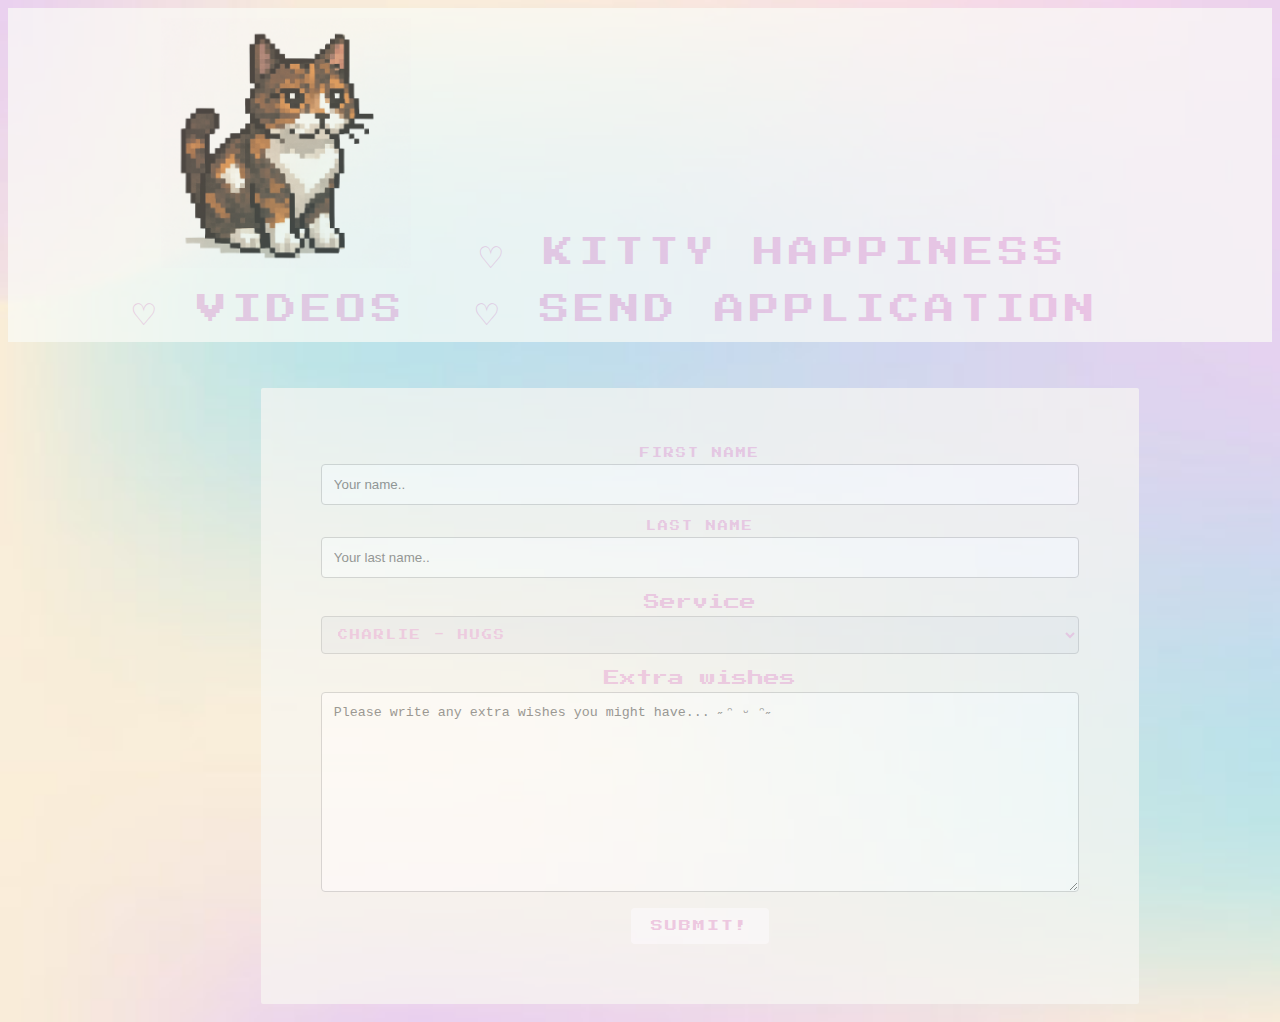
<file: application.html>
<!DOCTYPE html>
<html lang="en">
<head>
    <meta charset="UTF-8">
    <meta name="viewport" content="width=device-width, initial-scale=1.0">
    <title>Application</title>
    <link href="style.css" rel="stylesheet">
    <link rel="preconnect" href="https://fonts.googleapis.com">
    <link rel="preconnect" href="https://fonts.gstatic.com" crossorigin>
    <link href="https://fonts.googleapis.com/css2?family=Bitcount:wght@100..900&display=swap" rel="stylesheet">
    <link rel="preconnect" href="https://fonts.googleapis.com">
    <link rel="preconnect" href="https://fonts.gstatic.com" crossorigin>
    <link href="https://fonts.googleapis.com/css2?family=Bitcount:wght@100..900&family=Press+Start+2P&display=swap" rel="stylesheet">

</head>
<body>
    <ul class="navigation">
        <li><img src="public/calico_cat.png" height="250px"></li>
        
        <li><a href="index.html">♡ kitty happiness</a></li>
        
        <li><a href="video.html">♡ videos </a></li>

        <li><a href="application.html" target="_blank">♡ Send Application</a></li>
    </ul>
    <br>
    <br>
    <div class="center">
    <div class="container">
  <form action="action_page.php">
    <div class="label">
    <label for="fname">First Name</label>
    <input type="text" id="fname" name="firstname" placeholder="Your name..">

    <label for="lname">Last Name</label">
    <input type="text" id="lname" name="lastname" placeholder="Your last name..">
    </div>
    <label for="Service">Service</label>
    <select id="Service" name="Service" class="Service">
      <option value="Charlie">charlie - hugs</option>
      <option value="Milo">milo - claw massages</option>
      <option value="Seb">seb - kisses</option>
      <option value="Muishy">muishy - hugs</option>
    </select>

    <label for="Extra">Extra wishes</label>
    <textarea id="Extra" name="Extra" placeholder="Please write any extra wishes you might have... ˶ᵔ ᵕ ᵔ˶" style="height:200px"></textarea>

    <button type="submit" class="btn btn-primary"><a href="submit.html">Submit!</a></button>

  </form>
</div>
</div>
</body>
</html>
</file>
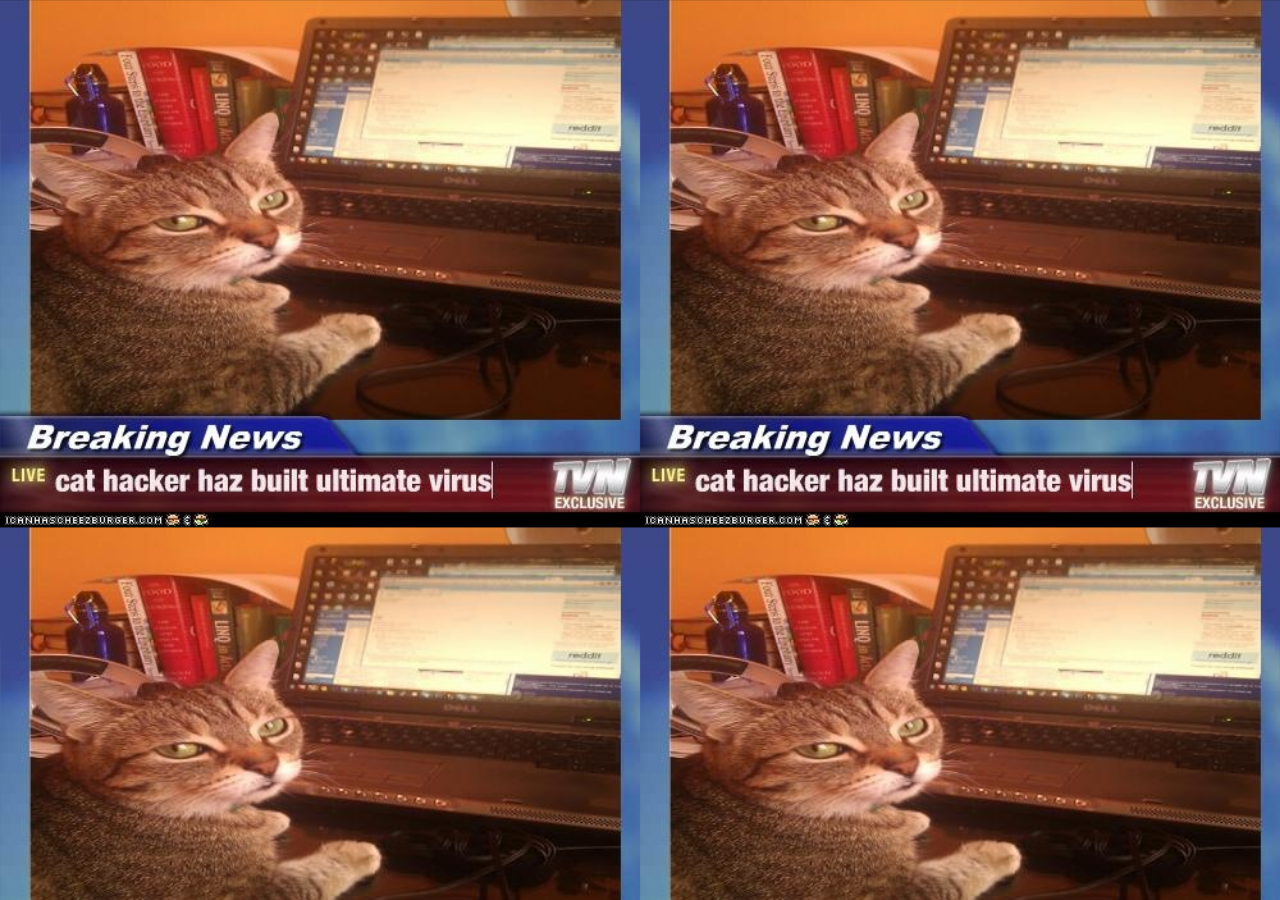
<file: submit.html>
<!DOCTYPE html>
<html lang="en">
<head>
    <meta charset="UTF-8">
    <meta name="viewport" content="width=device-width, initial-scale=1.0">
    <title>AAAAAGHHHHHH</title>

<style>
    body { 
   background-image: url("public/hacker_kitty.jpg") ;
    background-size: cover;
background-size: 50%;
}

</style>
</file>
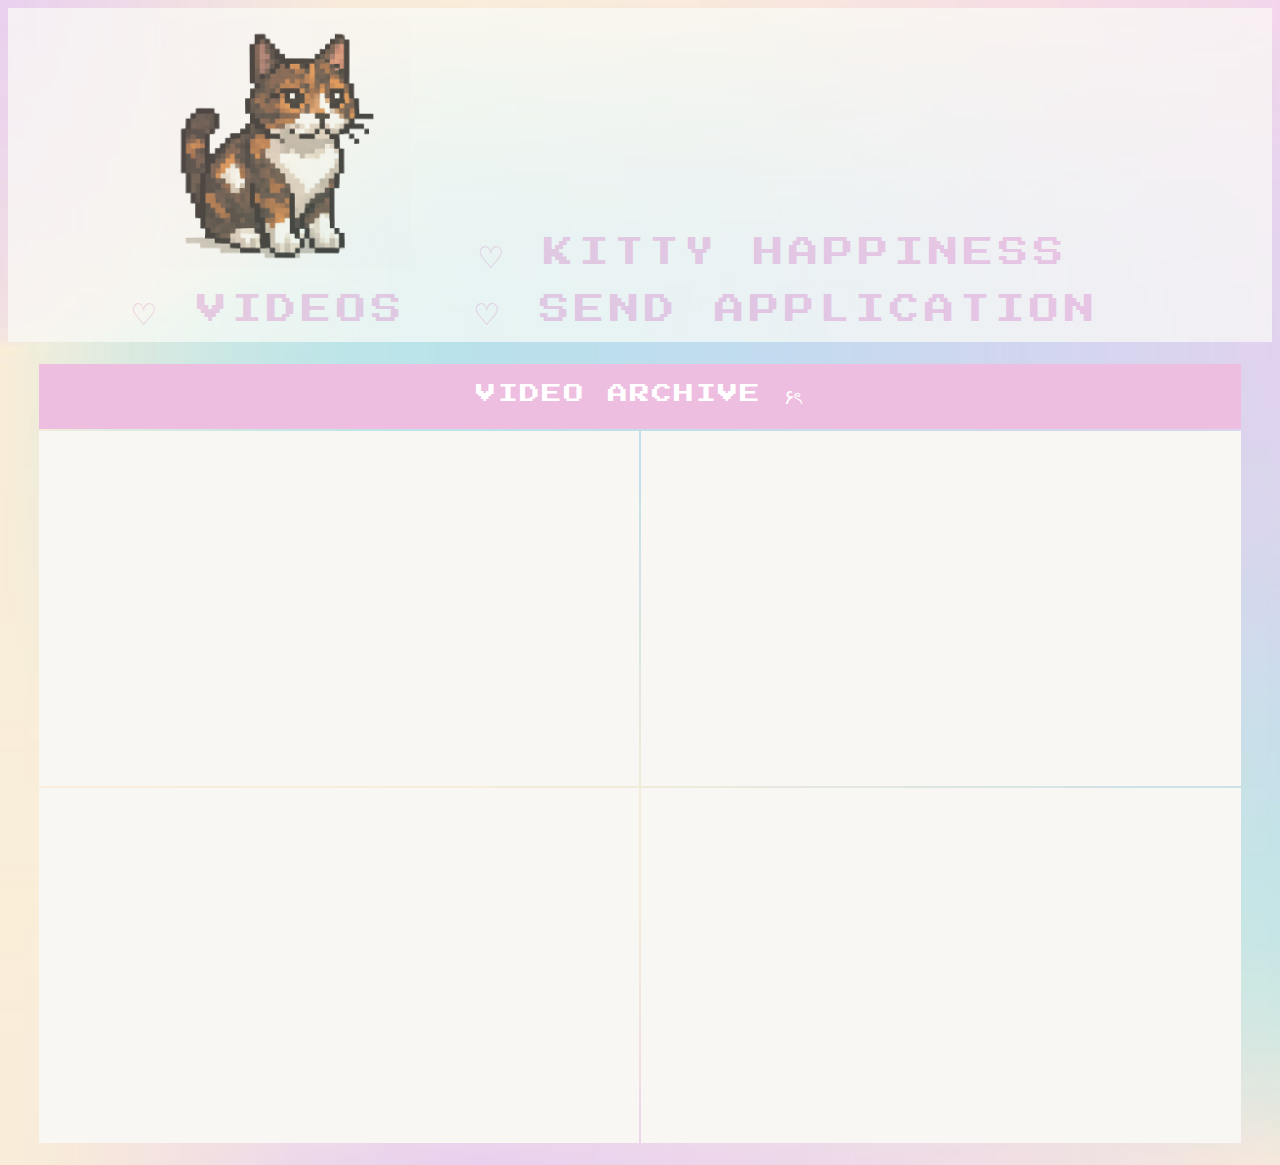
<file: video.html>
<!DOCTYPE html>
<html lang="en">
<head>
    <meta charset="UTF-8">
    <meta name="viewport" content="width=device-width, initial-scale=1.0">
    <title>video_archive</title>
    <link href="style.css" rel="stylesheet">
    <link rel="preconnect" href="https://fonts.googleapis.com">
    <link rel="preconnect" href="https://fonts.gstatic.com" crossorigin>
    <link href="https://fonts.googleapis.com/css2?family=Bitcount:wght@100..900&display=swap" rel="stylesheet">
    <link rel="preconnect" href="https://fonts.googleapis.com">
    <link rel="preconnect" href="https://fonts.gstatic.com" crossorigin>
    <link href="https://fonts.googleapis.com/css2?family=Bitcount:wght@100..900&family=Press+Start+2P&display=swap" rel="stylesheet">

</head>
<body>
    <ul class="navigation">
       <li><img src="public/calico_cat.png" height="250px"></li>
        
        <li><a href="index.html">♡ kitty happiness</a></li>
        
        <li><a href="video.html">♡ videos </a></li>

        <li><a href="application.html">♡ Send Application</a></li>
    </ul>
    <div>
    <table>
        <thead>
            <tr>
                <th colspan="2">Video Archive ۶ৎ</th>
            </tr>
        </thead>
        <tbody>
            <tr>
                <td><iframe width="560" height="315" src="https://www.youtube.com/embed/fEph7LI7iCk?si=tyqqHX60JJL-QoUp" title="YouTube video player" frameborder="0" allow="accelerometer; autoplay; clipboard-write; encrypted-media; gyroscope; picture-in-picture; web-share" referrerpolicy="strict-origin-when-cross-origin" allowfullscreen></iframe></td>
                <td><iframe width="560" height="315" src="https://www.youtube.com/embed/VtXKxmlGxuM?si=pQZrqVAetNgikurx" title="YouTube video player" frameborder="0" allow="accelerometer; autoplay; clipboard-write; encrypted-media; gyroscope; picture-in-picture; web-share" referrerpolicy="strict-origin-when-cross-origin" allowfullscreen></iframe></td>
            </tr>
            <tr>
                <td><iframe width="560" height="315" src="https://www.youtube.com/embed/BnnbP7pCIvQ?si=NmAz8uCUJu5oscky" title="YouTube video player" frameborder="0" allow="accelerometer; autoplay; clipboard-write; encrypted-media; gyroscope; picture-in-picture; web-share" referrerpolicy="strict-origin-when-cross-origin" allowfullscreen></iframe></td>
                <td><iframe width="560" height="315" src="https://www.youtube.com/embed/Kvceyq9o0rY?si=vsy1lO-IAUxf9IRN" title="YouTube video player" frameborder="0" allow="accelerometer; autoplay; clipboard-write; encrypted-media; gyroscope; picture-in-picture; web-share" referrerpolicy="strict-origin-when-cross-origin" allowfullscreen></iframe></td>
            </tr>
        </tbody>
    </table>
    </div>
</body>
</html>
</file>
<file: style.css>
body { 
   background-image: url("public/pastels.jpg");
    background-size: cover;
  text-align: center;
  text-shadow: 100px;
}

.navigation {
  box-sizing: border-box;
  background-color: #fbfcf7 ;
  opacity: 0.7;
  overflow: auto;
  padding: 0px 0px;
  position: relative;
  top: 0;
  width: 100%;
  z-index: 999;
  font-family: "Press Start 2P", system-ui;
  font-weight: 300;
  font-style: normal;
}

ul {
  padding: 0;
  margin: 0;
}

li {
  color: #eebee0;
  display: inline-block;
  font-weight: 300;
  font-size: 30px;
  letter-spacing: 5px;
  margin: 0;
  padding: 10px 50px 10px 0px;
  text-transform: uppercase;
  font-family: "Press Start 2P", system-ui;
  font-weight: 400;
  font-style: normal;
}

table {
  height: 40%;
  left: 10%;
  margin: 20px auto;
  overflow-y: scroll;
  position: static;
  width: 50%;
}

thead th {
  background: #eebee0;
  color: #ffffff;
  letter-spacing: 2px;
  text-transform: uppercase;
  font-family: "Press Start 2P", system-ui;
  font-weight: 400;
  font-style: normal;
  font-size: 20px;
  font-family: "Press Start 2P", system-ui;
  font-weight: 400;
  font-style: normal;
}

tr {
  background: #f8f7f3;
  border-bottom: 1px solid #eebee0;
  margin-bottom: 5px;
  font-family: "Press Start 2P", system-ui;
  font-weight: 400;
  font-style: normal;
  text-transform: uppercase;
}

th, td {
  color: #eebee0;
  font-size: 25px;
  text-align: center;
  font-weight: 400;
  padding: 20px;
  width: 33.3333%;
  font-family: "Press Start 2P", system-ui;
  font-weight: 400;
  font-style: normal;
}

a {
    color: #eebee0;
}

a:link {
  text-decoration: none;
}

tfoot tr td {
    background-color: #eebee0;
    color: #FFF;
    letter-spacing: 2px;
    text-transform: uppercase;
    font-size: 12px;
  font-family: "Press Start 2P", system-ui;
  font-weight: 400;
  font-style: normal;
}
input[type=text], select, textarea {
  width: 100%; 
  padding: 12px; 
  border: 1px solid #ccc; 
  border-radius: 4px; 
  box-sizing: border-box; 
  margin-top: 6px; 
  margin-bottom: 16px; 
  resize: vertical 
}

button[type=submit] {
  background-color:#ffffff;
  color: white;
  padding: 12px 20px;
  border: none;
  border-radius: 4px;
  cursor: pointer;
   align-self: center;
  letter-spacing: 2px;
  text-transform: uppercase;
  font-size: 12px;
  font-family: "Press Start 2P", system-ui;
  font-weight: 400;
  font-style: normal;
}

button[type=submit]:hover {
  background-color: #ecd0e4;

}

.container {
  border-radius: 2px;
  background-color: #f8f7f3;
  padding: 60px;
  width: 100%;
  font-family: "Press Start 2P", system-ui;
  font-weight: 400;
  font-style: normal;
  color: #eebee0;
  opacity: 0.7;
}
.center {
  margin: auto;
  width: 60%;
  padding: 10px;

}

.Service {
  font-family: "Press Start 2P", system-ui;
  font-weight: 200;
  font-style: normal;
  font-size: 10px;
  letter-spacing: 2px;
  text-transform: uppercase;
  color: #eebee0;
}

.label {
  font-family: "Press Start 2P", system-ui;
  font-weight: 200;
  font-style: normal;
  font-size: 10px;
  letter-spacing: 2px;
  text-transform: uppercase;
  color: #eebee0;
}
</file>
